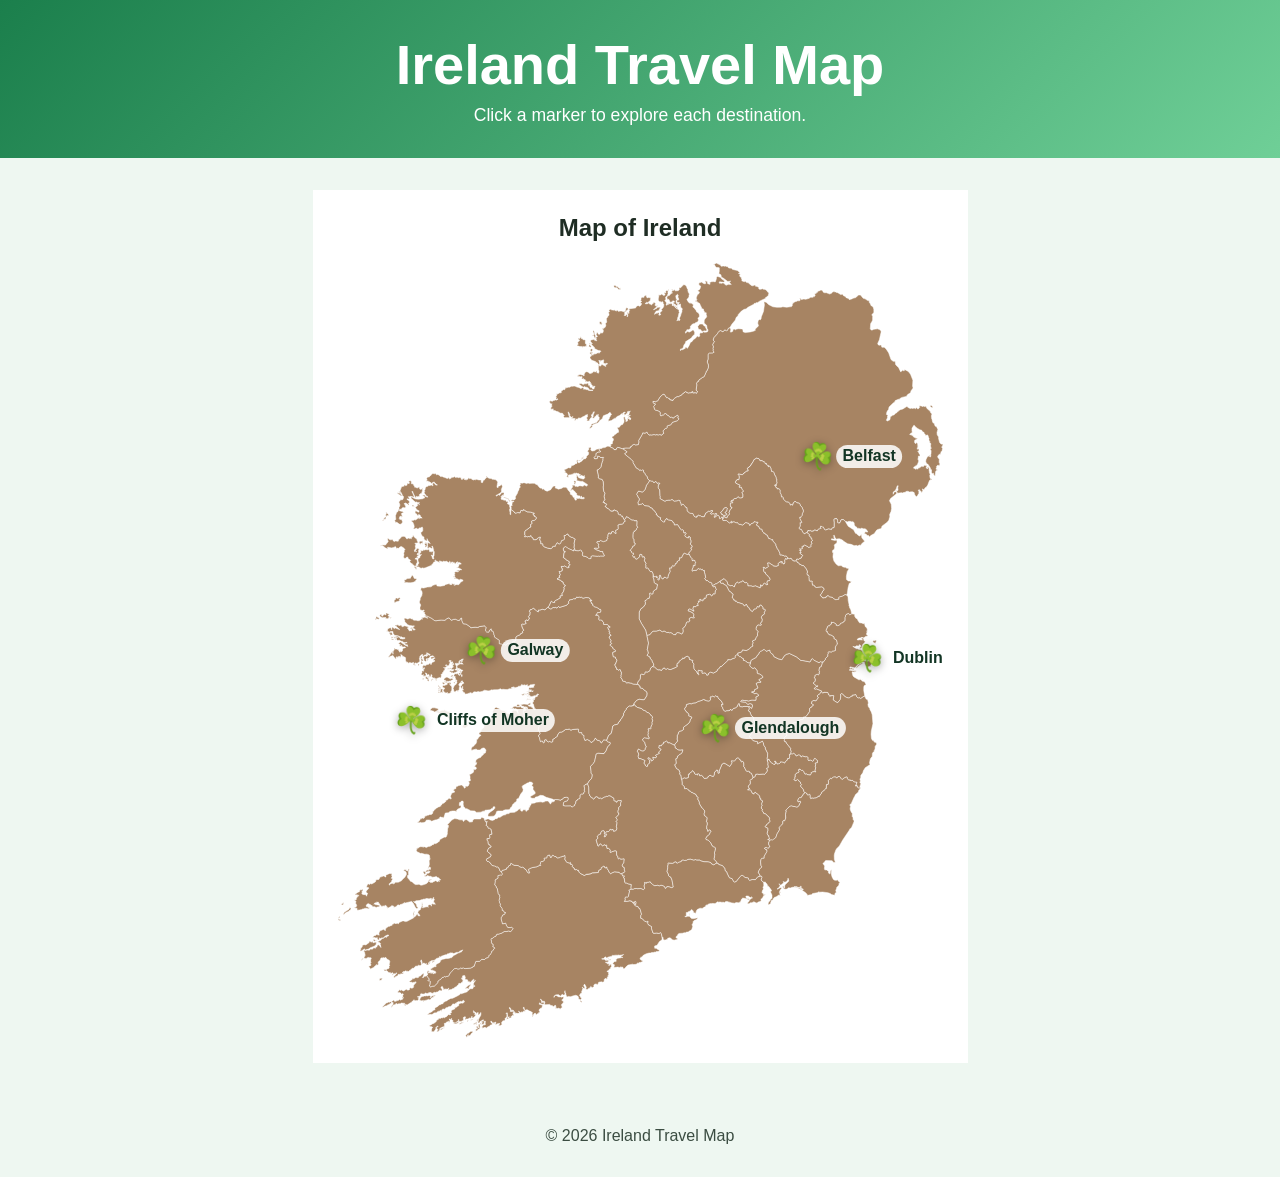
<file: index.html>
<!DOCTYPE html>
<html lang="en">
<head>
  <meta charset="UTF-8" />
  <meta name="viewport" content="width=device-width, initial-scale=1.0" />
  <title>Ireland Travel Map</title>
  <link rel="stylesheet" href="css/style.css" />
</head>
<body>
  <header>
    <h1>Ireland Travel Map</h1>
    <p>Click a marker to explore each destination.</p>
  </header>

  <main class="map-page">
    <section>
      <h2>Map of Ireland</h2>

      <div class="map-wrapper custom-map-wrapper">
        <img src="images/Ireland.svg" alt="Map of Ireland" class="custom-map-image" />

        <a href="belfast.html" class="html-marker belfast" aria-label="Open Belfast page">
          <span class="pin"></span>
          <span class="pin-label">Belfast</span>
        </a>

        <a href="galway.html" class="html-marker galway" aria-label="Open Galway page">
          <span class="pin"></span>
          <span class="pin-label">Galway</span>
        </a>

        <a href="cliffs-of-moher.html" class="html-marker cliffs" aria-label="Open Cliffs of Moher page">
          <span class="pin"></span>
          <span class="pin-label">Cliffs of Moher</span>
        </a>

        <a href="dublin.html" class="html-marker dublin" aria-label="Open Dublin page">
          <span class="pin"></span>
          <span class="pin-label">Dublin</span>
        </a>

        <a href="glendalough.html" class="html-marker glendalough" aria-label="Open Glendalough page">
          <span class="pin"></span>
          <span class="pin-label">Glendalough</span>
        </a>
      </div>
    </section>
  </main>

  <footer>
    <p>&copy; 2026 Ireland Travel Map</p>
  </footer>
</body>
</html>
</file>
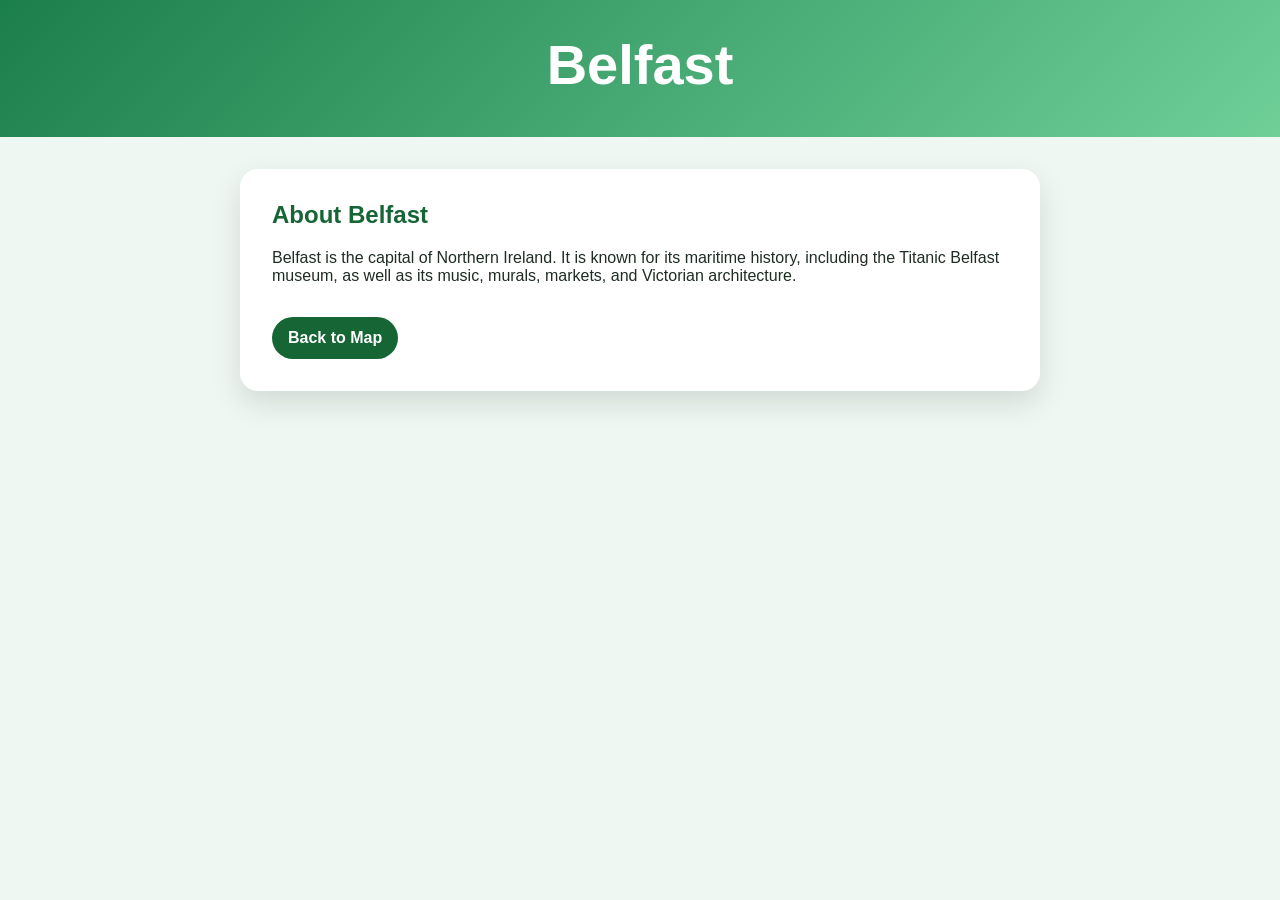
<file: belfast.html>
<!DOCTYPE html>
<html lang="en">
<head>
  <meta charset="UTF-8" />
  <meta name="viewport" content="width=device-width, initial-scale=1.0" />
  <title>Belfast</title>
  <link rel="stylesheet" href="css/style.css" />
</head>
<body>
  <header>
    <h1>Belfast</h1>
  </header>

  <main class="info-page">
    <h2>About Belfast</h2>
    <p>
      Belfast is the capital of Northern Ireland. It is known for its maritime
      history, including the Titanic Belfast museum, as well as its music, murals,
      markets, and Victorian architecture.
    </p>

    <a class="back-link" href="index.html">Back to Map</a>
  </main>
</body>
</html>
</file>
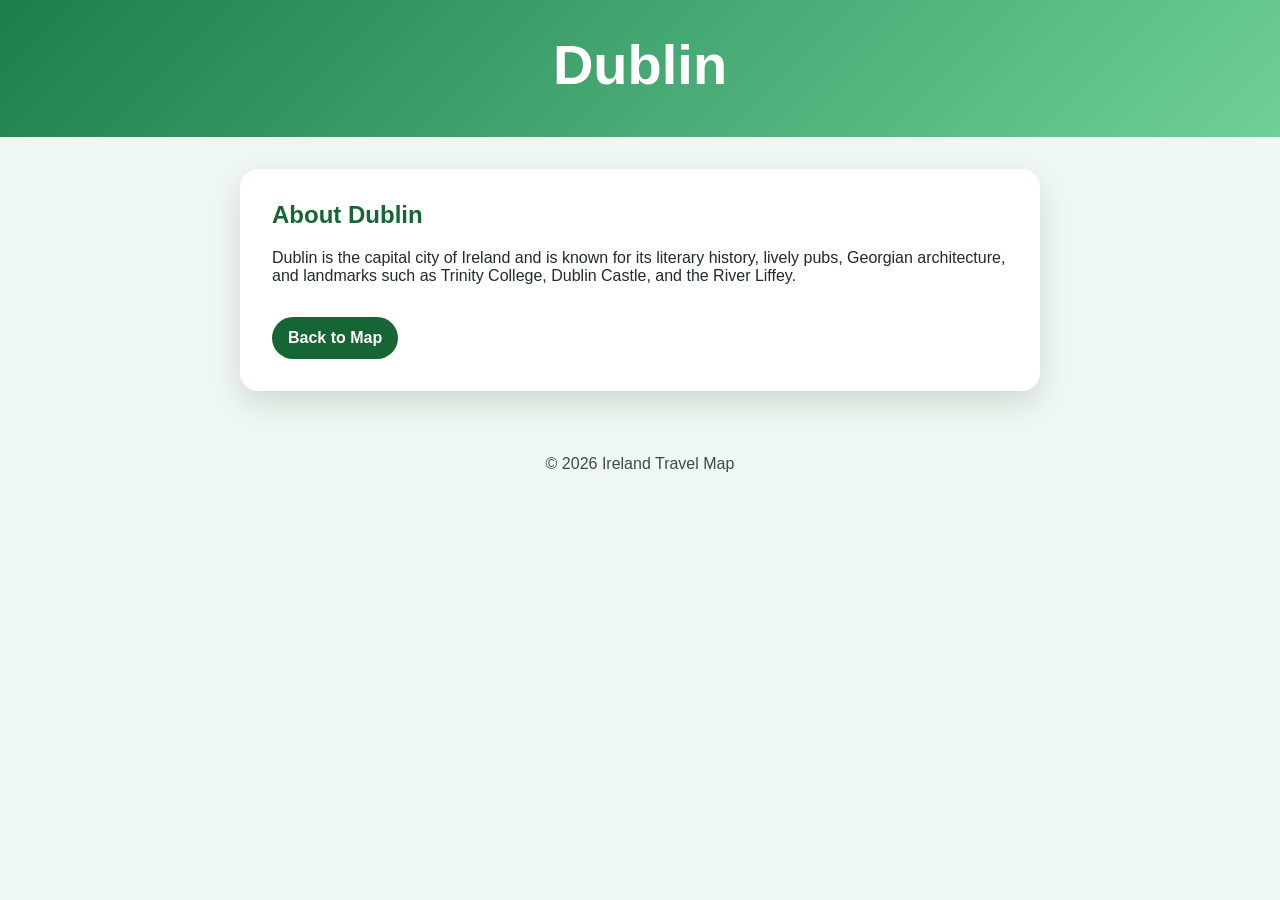
<file: dublin.html>
<!DOCTYPE html>
<html lang="en">
<head>
  <meta charset="UTF-8" />
  <meta name="viewport" content="width=device-width, initial-scale=1.0" />
  <title>Dublin</title>
  <link rel="stylesheet" href="css/style.css" />
</head>
<body>
  <header>
    <h1>Dublin</h1>
  </header>

  <main class="info-page">
    <h2>About Dublin</h2>
    <p>
      Dublin is the capital city of Ireland and is known for its literary history,
      lively pubs, Georgian architecture, and landmarks such as Trinity College,
      Dublin Castle, and the River Liffey.
    </p>

    <a class="back-link" href="index.html">Back to Map</a>
  </main>
  <footer>
    <p>&copy; 2026 Ireland Travel Map</p>
  </footer>
</body>
</html>
</file>
<file: css/style.css>
* {
  box-sizing: border-box;
}

body {
  margin: 0;
  font-family: Arial, Helvetica, sans-serif;
  background: #eef7f1;
  color: #1f2d24;
}

header {
  text-align: center;
  padding: 2rem 1rem;
  background: linear-gradient(135deg, #1b7f4c, #6fcf97);
  color: white;
}

h1 {
  margin: 0 0 0.5rem;
  font-size: clamp(2rem, 5vw, 3.5rem);
}

header p {
  margin: 0;
  font-size: 1.1rem;
}

.map-page {
  display: flex;
  justify-content: center;
  padding: 2rem 1rem;
}

.map-page section {
  background: white;
  padding: 1.5rem;
}

.map-page section h2 {
  text-align: center;
  margin-top: 0;
}

.map-wrapper {
  width: 100%;
  display: flex;
  justify-content: center;
}

.ireland-map {
  width: min(100%, 650px);
  height: auto;
}

.ireland-shape {
  fill: #72c68a;
  stroke: #166534;
  stroke-width: 5;
  filter: drop-shadow(0 8px 10px rgba(0, 0, 0, 0.18));
}

.map-marker {
  cursor: pointer;
  text-decoration: none;
}

.marker-dot {
  fill: #d62828;
  stroke: white;
  stroke-width: 4;
  transition: transform 0.2s ease, fill 0.2s ease;
  transform-origin: center;
}

.marker-label {
  fill: #123524;
  font-size: 18px;
  font-weight: 700;
  paint-order: stroke;
  stroke: white;
  stroke-width: 4px;
  stroke-linejoin: round;
  pointer-events: none;
}

.map-marker:hover .marker-dot,
.map-marker:focus .marker-dot {
  fill: #ffba08;
  transform: scale(1.3);
}

.map-marker:focus {
  outline: none;
}

.map-marker:focus .marker-label {
  fill: #000;
}

.info-page {
  max-width: 800px;
  margin: 2rem auto;
  padding: 2rem;
  background: white;
  border-radius: 18px;
  box-shadow: 0 12px 30px rgba(0, 0, 0, 0.12);
}

.info-page h2 {
  margin-top: 0;
  color: #166534;
}

.back-link {
  display: inline-block;
  margin-top: 1rem;
  color: white;
  background: #166534;
  padding: 0.75rem 1rem;
  border-radius: 999px;
  text-decoration: none;
  font-weight: bold;
}

.back-link:hover,
.back-link:focus {
  background: #0f3f22;
}

footer {
  text-align: center;
  padding: 1rem;
  color: #3b4d42;
}

.custom-map-wrapper {
  position: relative;
  width: min(100%, 650px);
  margin: 0 auto;
}

.custom-map-image {
  display: block;
  width: 100%;
  height: auto;
}
.html-marker {
  position: absolute;
  display: flex;
  align-items: center;
  gap: 0.35rem;
  text-decoration: none;
  color: #123524;
  font-weight: 700;
  transform: translate(-50%, -50%);
}

.pin {
  display: inline-flex;
  align-items: center;
  justify-content: center;
  width: 28px;
  height: 28px;
  font-size: 26px;
  line-height: 1;
  filter: drop-shadow(0 2px 4px rgba(0, 0, 0, 0.35));
  transition: transform 0.2s ease;
}

.pin::before {
  content: "☘️";
}

.pin-label {
  background: rgba(255, 255, 255, 0.85);
  padding: 0.15rem 0.4rem;
  border-radius: 999px;
  white-space: nowrap;
}

.html-marker:hover .pin,
.html-marker:focus .pin {
  transform: scale(1.3) rotate(-8deg);
}

.html-marker:focus {
  outline: 3px solid #ffba08;
  outline-offset: 4px;
}
/* Adjust these depending on your actual SVG map */

.belfast {
  left: 85%;
  top: 25%;
}

.galway {
  left: 30%;
  top: 50%;
}

.cliffs {
  left: 23%;
  top: 59%;
}

.dublin {
  left: 93%;
  top: 51%;
}

.glendalough {
  left: 72%;
  top: 60%;
}
</file>
